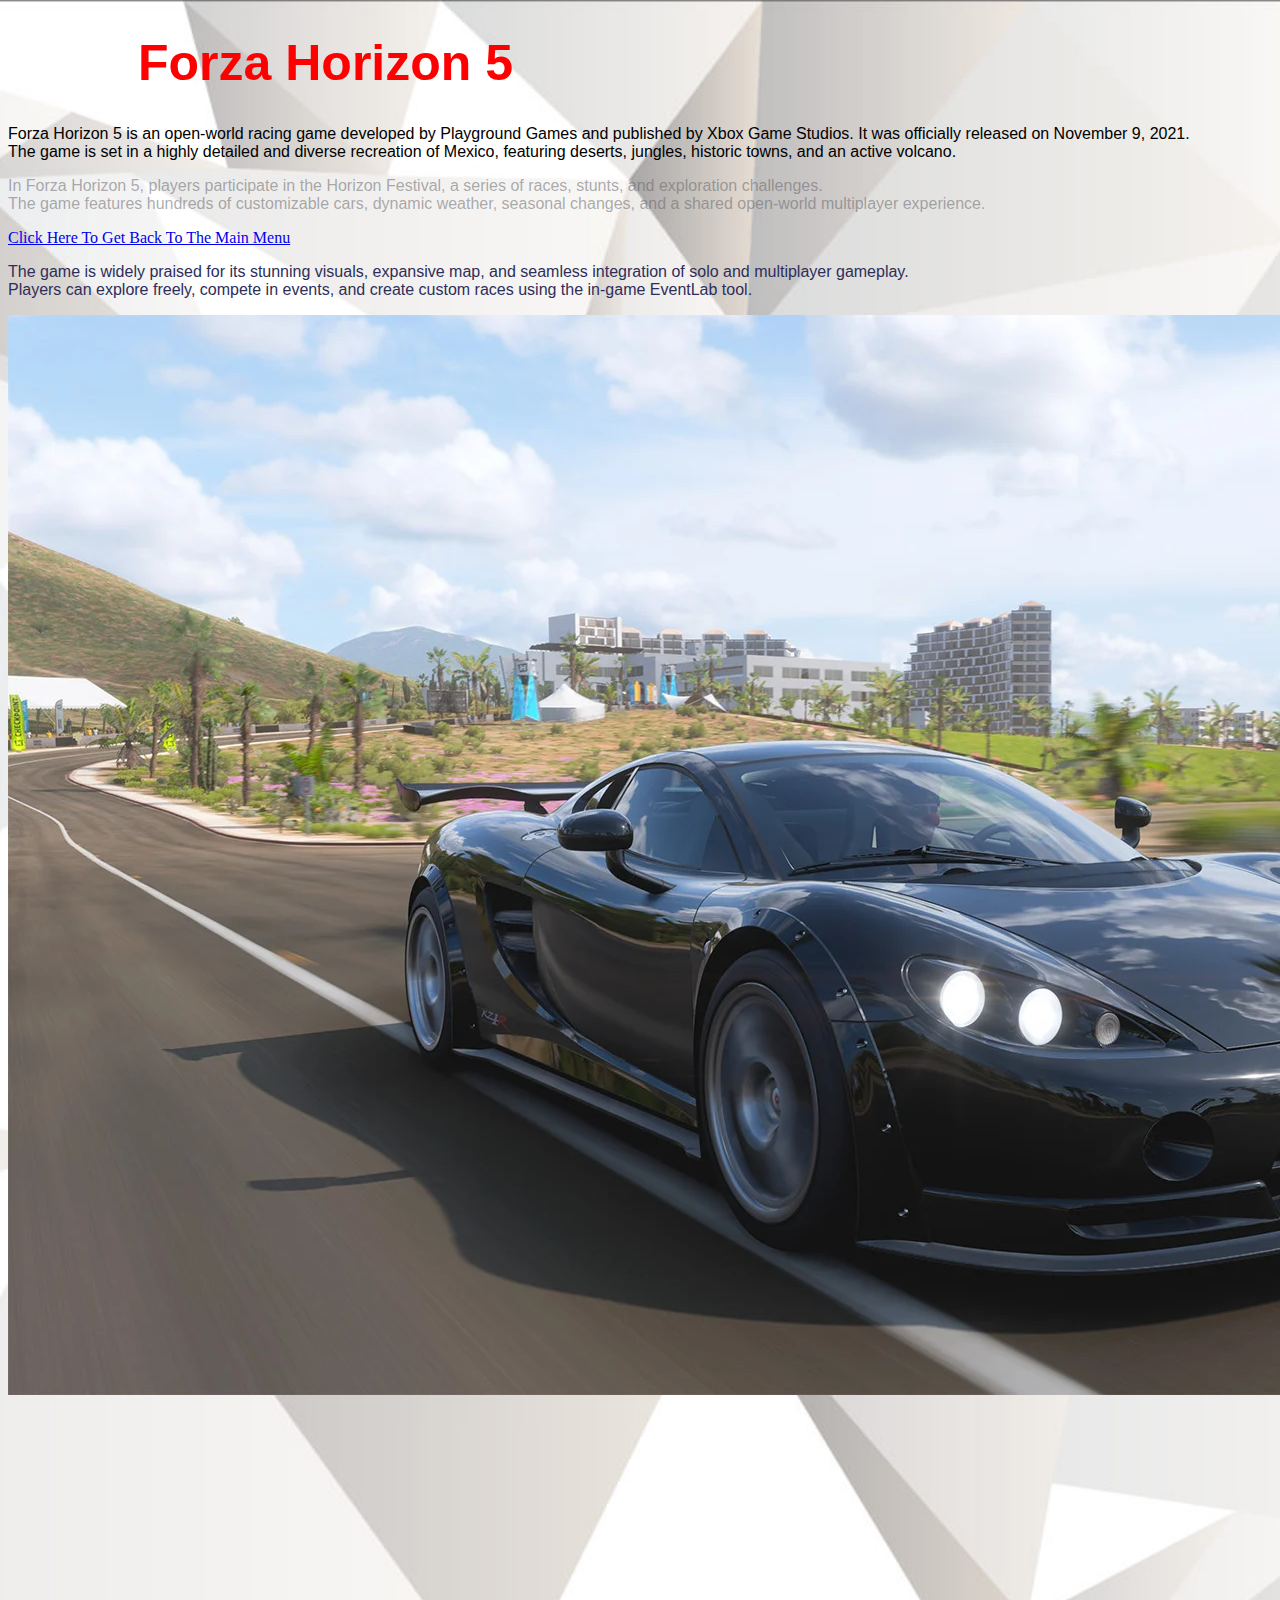
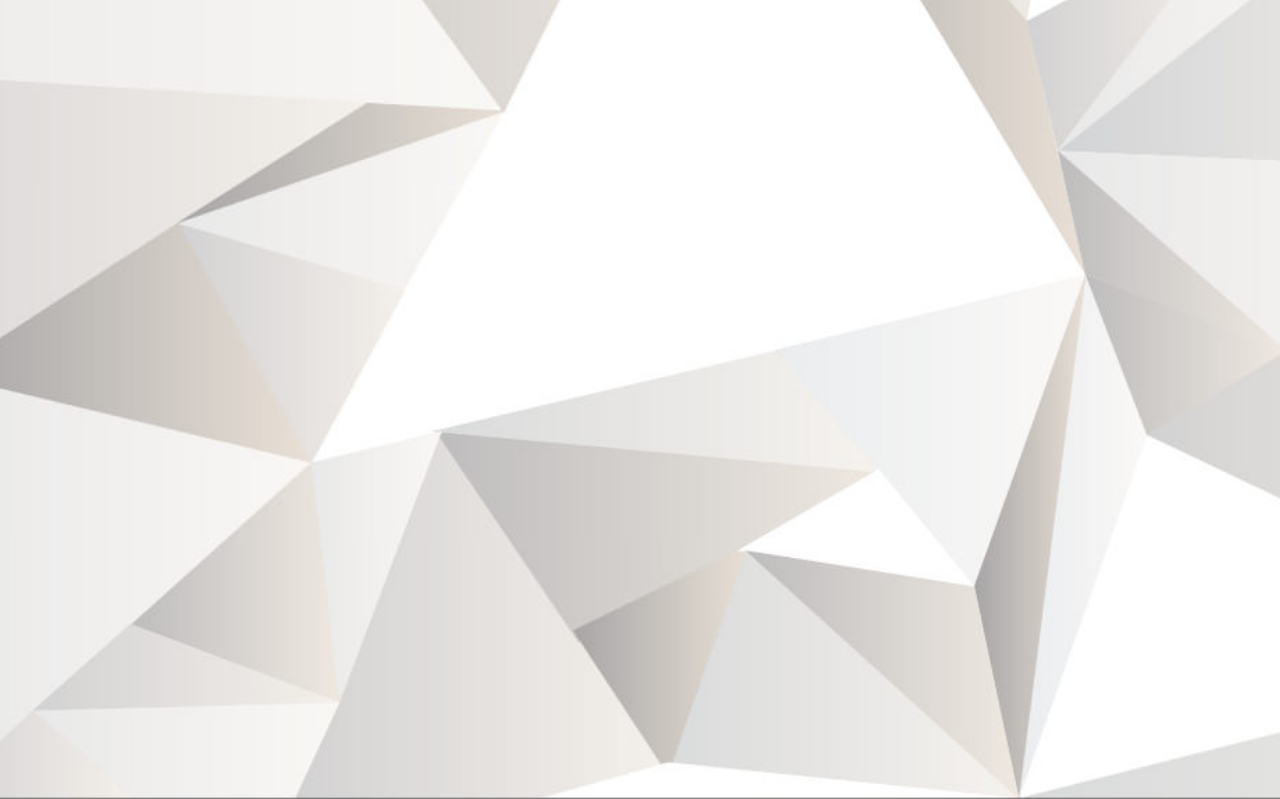
<file: forza/forza.html>
<!DOCTYPE html>
<html lang="en">
<head>
    <meta charset="UTF-8">
    <meta name="viewport" content="width=device-width, initial-scale=1.0">
    <title>forza-horizon-five</title>
    <link rel="stylesheet" href="style.css">
</head>
<body>
    <h1 class="heading"><span class="heading">Forza Horizon 5</span></h1> <!-- You can't text align span inside h1-->
    <p class="rgb1">Forza Horizon 5 is an open-world racing game developed by Playground Games and published by Xbox Game Studios. It was officially released on November 9, 2021.<br>
     The game is set in a highly detailed and diverse recreation of Mexico, featuring deserts, jungles, historic towns, and an active volcano.</p>
     
     <p class="rgb2">In Forza Horizon 5, players participate in the Horizon Festival, a series of races, stunts, and exploration challenges.<br>
     The game features hundreds of customizable cars, dynamic weather, seasonal changes, and a shared open-world multiplayer experience.</p>
     <a href="../index.html">Click Here To Get Back To The Main Menu</a>
     <p class="rgb3">The game is widely praised for its stunning visuals, expansive map, and seamless integration of solo and multiplayer gameplay.<br>
     Players can explore freely, compete in events, and create custom races using the in-game EventLab tool.</p>
    <img src="img/front.webp" alt="">
        
</body>
</html>
</file>
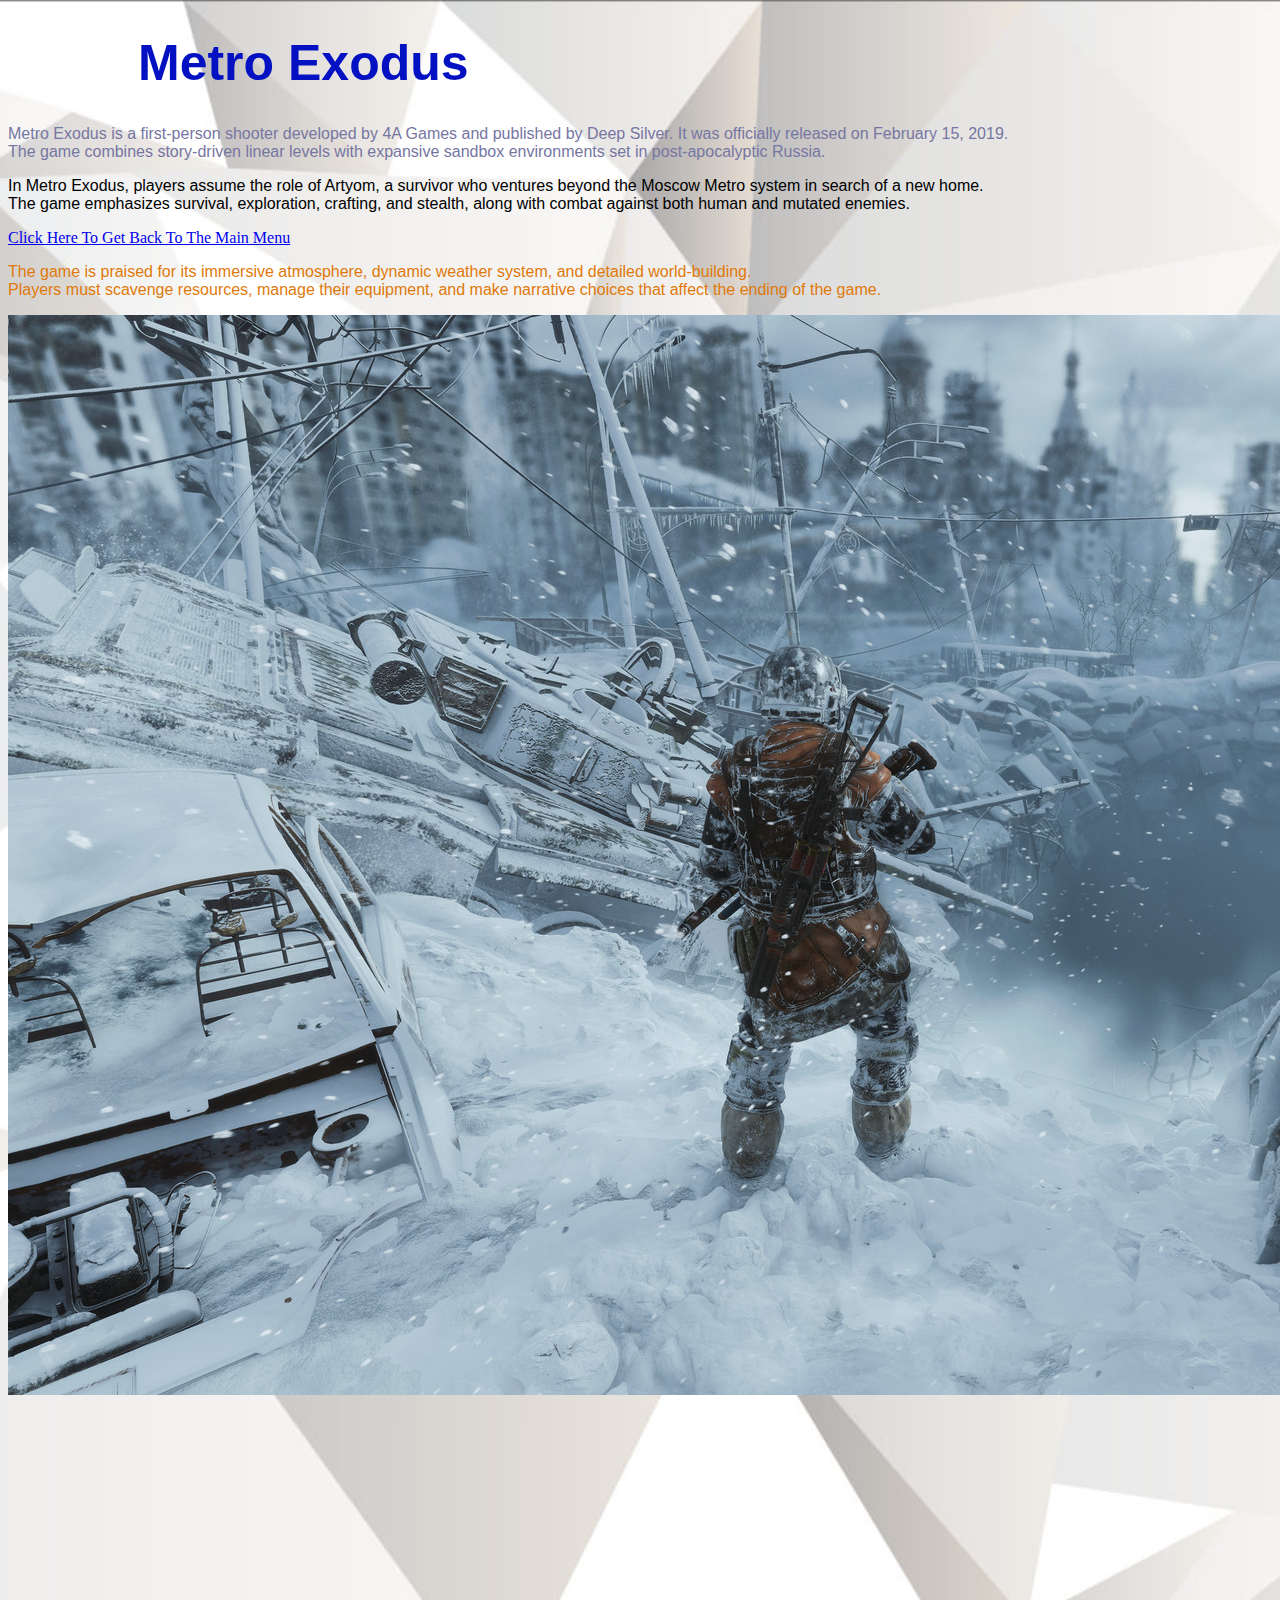
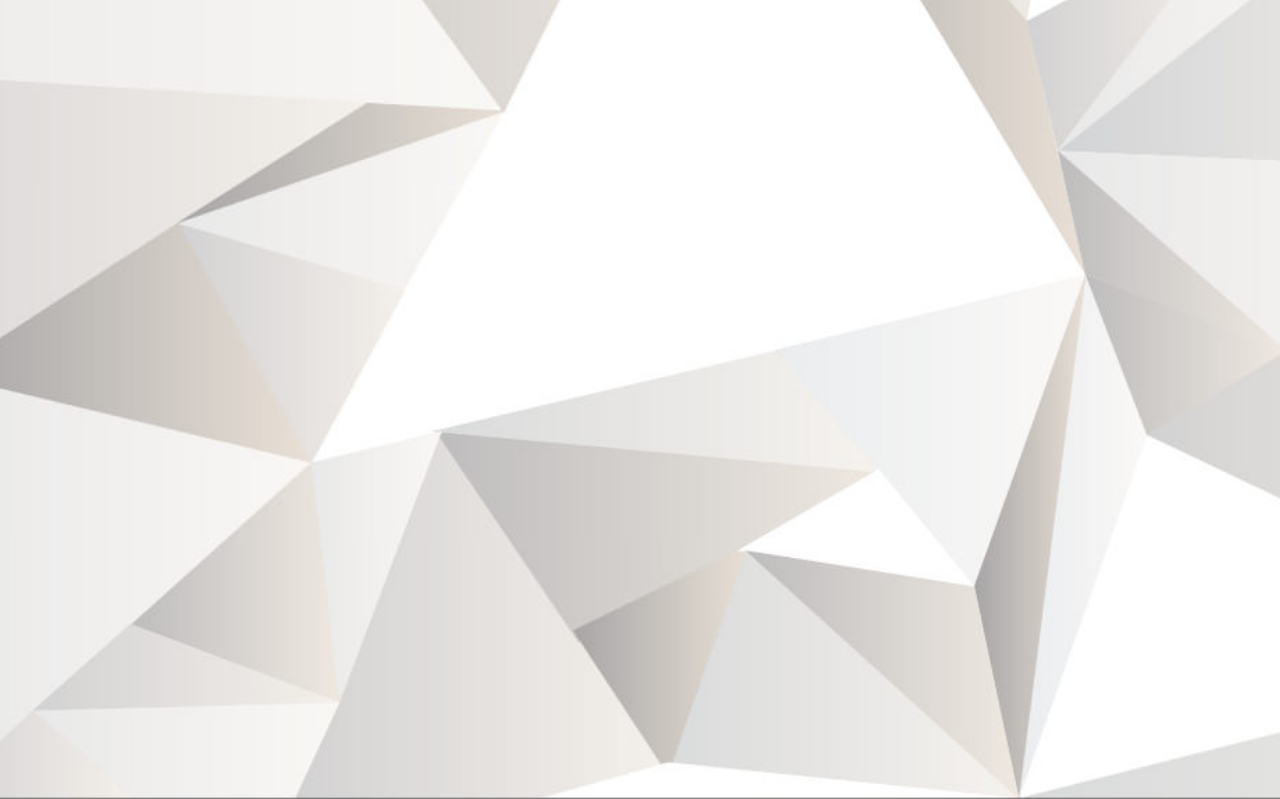
<file: metro/metro.html>
<!DOCTYPE html>
<html lang="en">
<head>
    <meta charset="UTF-8">
    <meta name="viewport" content="width=device-width, initial-scale=1.0">
    <title>metro-exodus</title>
    <link rel="stylesheet" href="style.css">
</head>
<body>
    <h1 class="heading"><span class="heading">Metro Exodus</span></h1> <!-- You can't text align span inside h1-->
    <p class="rgb1">Metro Exodus is a first-person shooter developed by 4A Games and published by Deep Silver. It was officially released on February 15, 2019.<br>
     The game combines story-driven linear levels with expansive sandbox environments set in post-apocalyptic Russia.</p>
     
     <p class="rgb2">In Metro Exodus, players assume the role of Artyom, a survivor who ventures beyond the Moscow Metro system in search of a new home.<br>
     The game emphasizes survival, exploration, crafting, and stealth, along with combat against both human and mutated enemies.</p>
     <a href="../index.html">Click Here To Get Back To The Main Menu</a>
     <p class="rgb3">The game is praised for its immersive atmosphere, dynamic weather system, and detailed world-building.<br>
     Players must scavenge resources, manage their equipment, and make narrative choices that affect the ending of the game.</p>

    <img src="img/front.jpg" alt="">
        
</body>
</html>
</file>
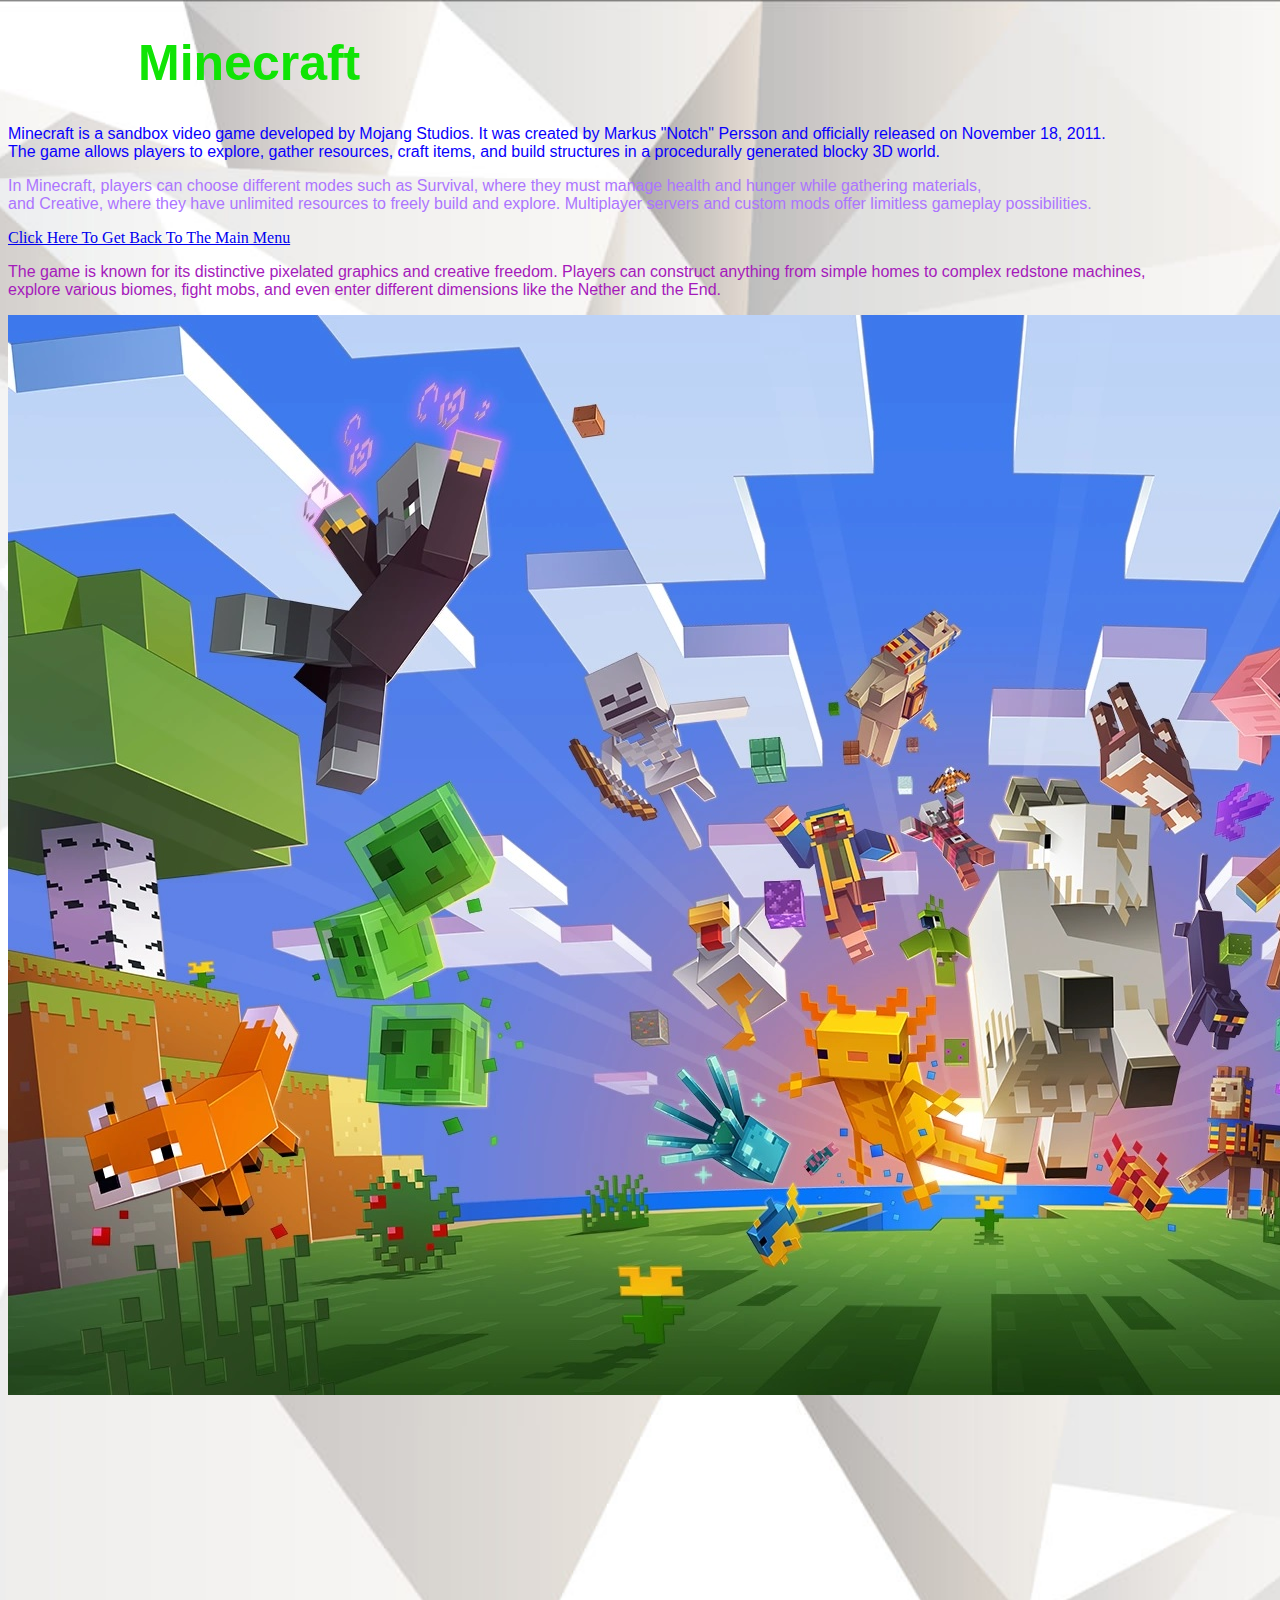
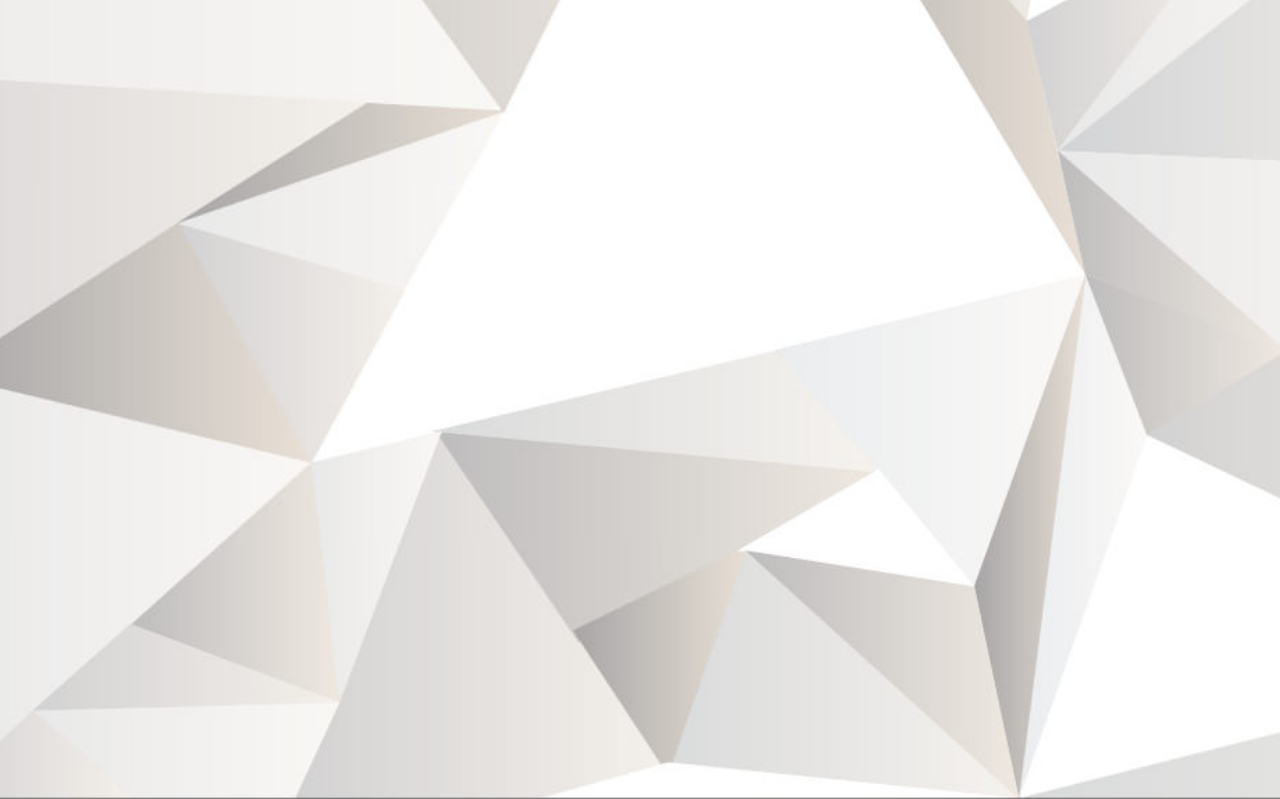
<file: minecraft/minecraft.html>
<!DOCTYPE html>
<html lang="en">
<head>
    <meta charset="UTF-8">
    <meta name="viewport" content="width=device-width, initial-scale=1.0">
    <title>minecraft</title>
    <link rel="stylesheet" href="style.css">
</head>
<body>
    <h1 class="heading"><span class="heading">Minecraft</span></h1> <!-- You can't text align span inside h1-->
    <p class="rgb1">Minecraft is a sandbox video game developed by Mojang Studios. It was created by Markus "Notch" Persson and officially released on November 18, 2011.<br>
     The game allows players to explore, gather resources, craft items, and build structures in a procedurally generated blocky 3D world.</p>
     
     <p class="rgb2">In Minecraft, players can choose different modes such as Survival, where they must manage health and hunger while gathering materials,<br>
     and Creative, where they have unlimited resources to freely build and explore. Multiplayer servers and custom mods offer limitless gameplay possibilities.</p>
     <a href="../index.html">Click Here To Get Back To The Main Menu</a>
     <p class="rgb3">The game is known for its distinctive pixelated graphics and creative freedom. Players can construct anything from simple homes to complex redstone machines,<br>
     explore various biomes, fight mobs, and even enter different dimensions like the Nether and the End.</p>
     

    <img src="img/front.jpg" alt="">
        
</body>
</html>
</file>
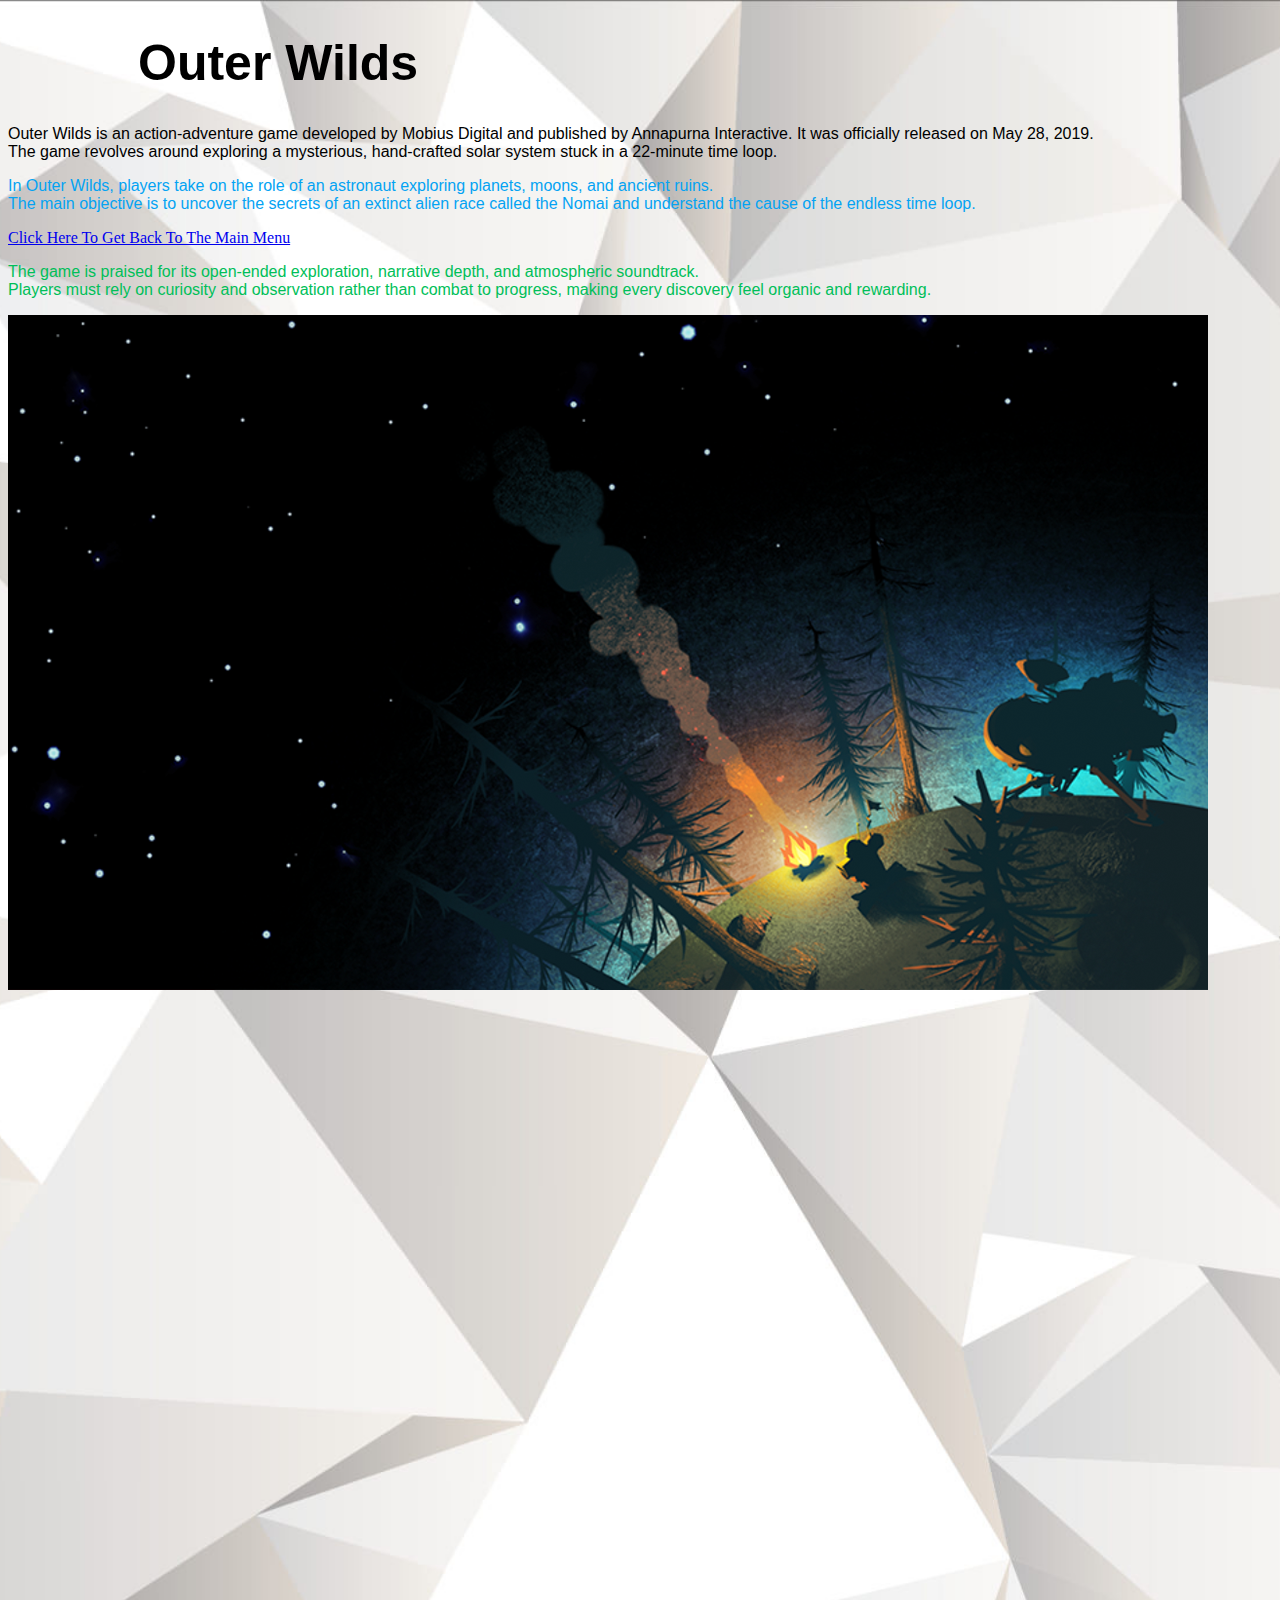
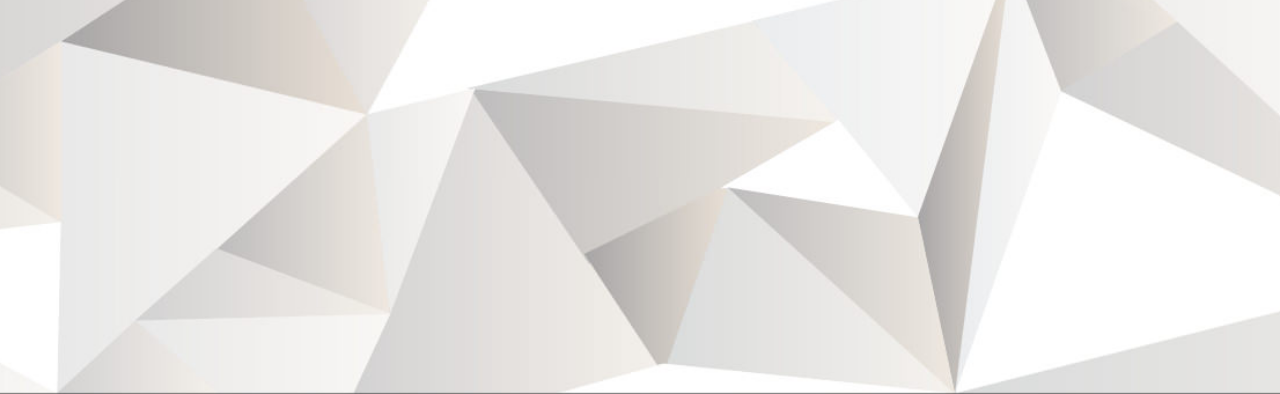
<file: outerWilds/outerwilds.html>
<!DOCTYPE html>
<html lang="en">
<head>
    <meta charset="UTF-8">
    <meta name="viewport" content="width=device-width, initial-scale=1.0">
    <title>outer-wilds</title>
    <link rel="stylesheet" href="style.css">
</head>
<body>
    <h1 class="heading"><span class="heading">Outer Wilds</span></h1> <!-- You can't text align span inside h1-->
    <p class="rgb1">Outer Wilds is an action-adventure game developed by Mobius Digital and published by Annapurna Interactive. It was officially released on May 28, 2019.<br>
     The game revolves around exploring a mysterious, hand-crafted solar system stuck in a 22-minute time loop.</p>
     
     <p class="rgb2">In Outer Wilds, players take on the role of an astronaut exploring planets, moons, and ancient ruins.<br>
     The main objective is to uncover the secrets of an extinct alien race called the Nomai and understand the cause of the endless time loop.</p>
     <a href="../index.html">Click Here To Get Back To The Main Menu</a>
     <p class="rgb3">The game is praised for its open-ended exploration, narrative depth, and atmospheric soundtrack.<br>
     Players must rely on curiosity and observation rather than combat to progress, making every discovery feel organic and rewarding.</p>
     
    <img src="img/front.png" alt="">
        
</body>
</html>
</file>
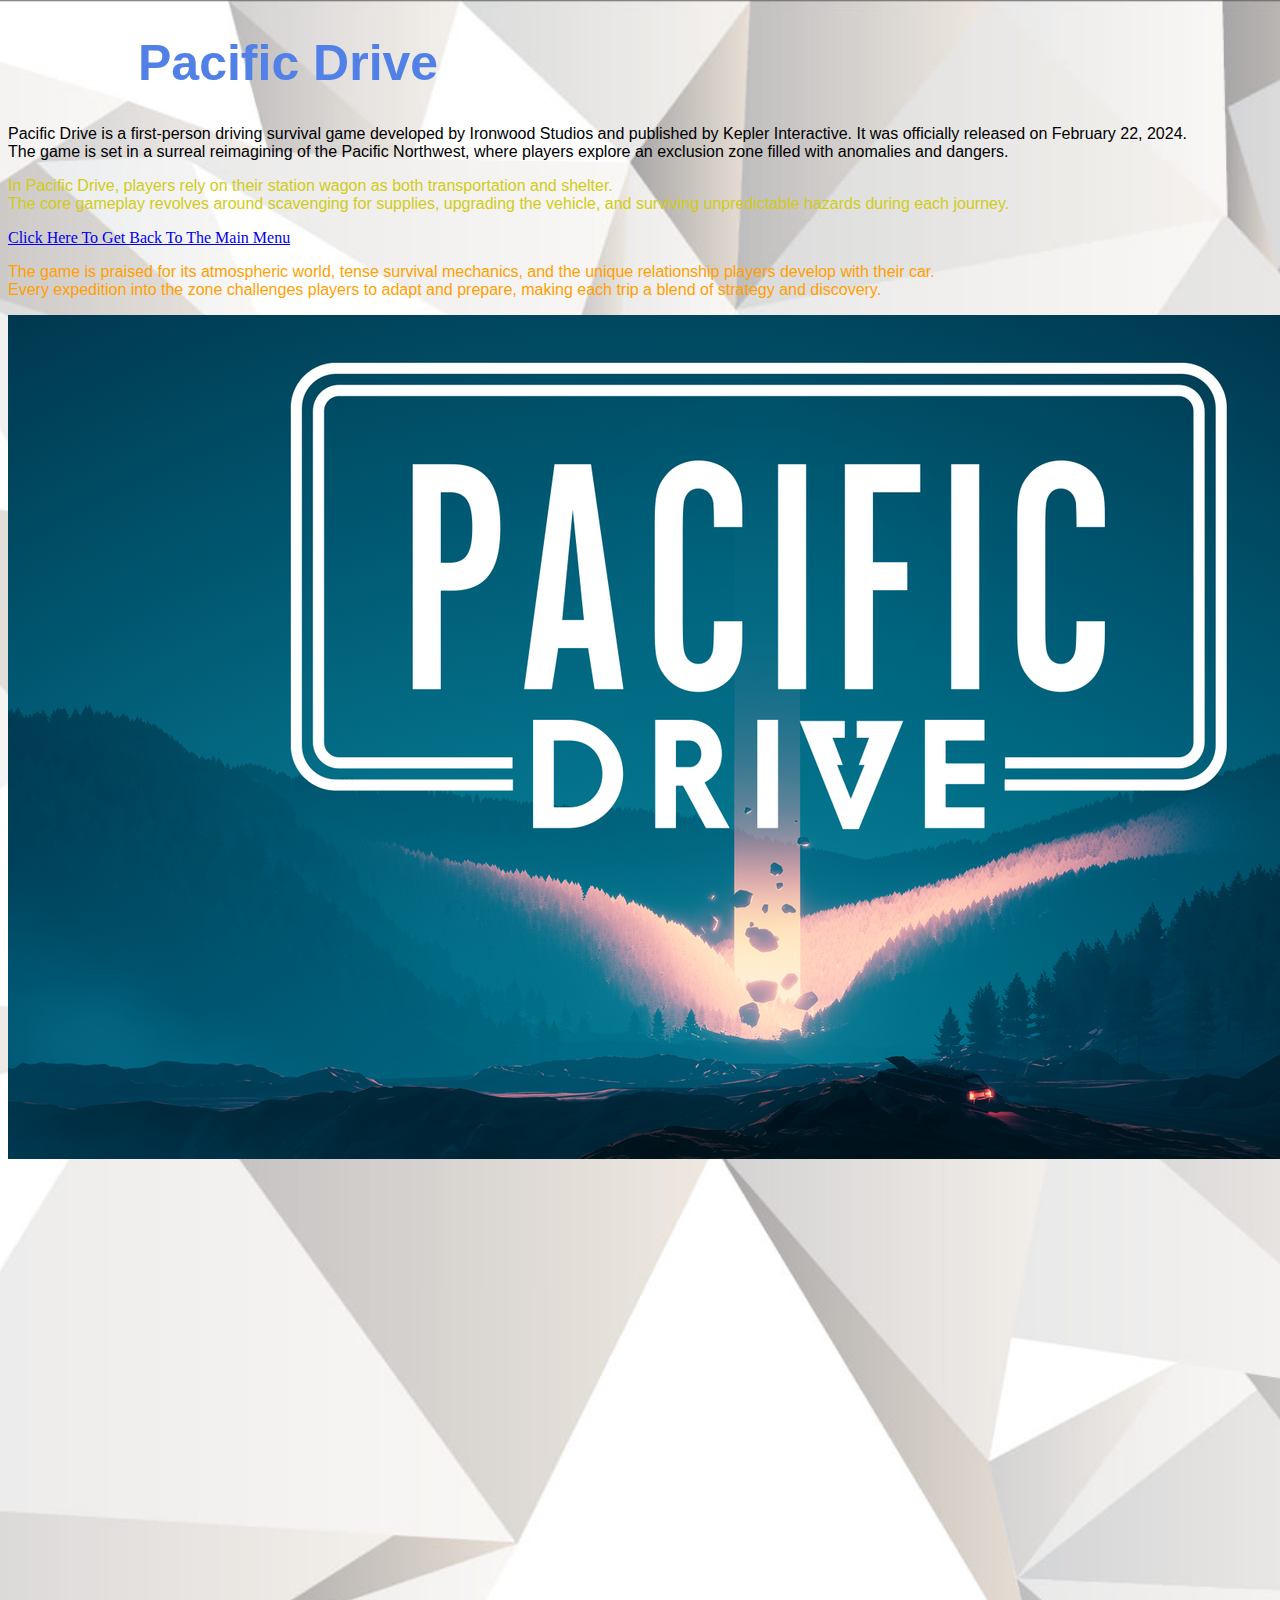
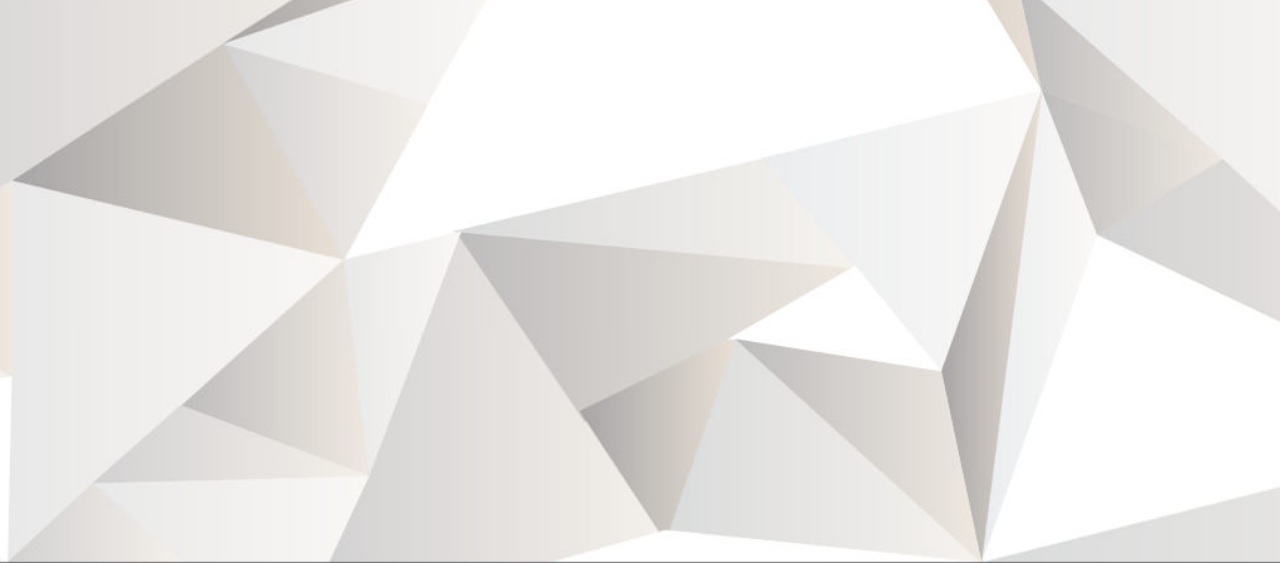
<file: pacific/pacific-drive.html>
<!DOCTYPE html>
<html lang="en">
<head>
    <meta charset="UTF-8">
    <meta name="viewport" content="width=device-width, initial-scale=1.0">
    <title>pacific-drive</title>
    <link rel="stylesheet" href="style.css">
</head>
<body>
    <h1 class="heading"><span class="heading">Pacific Drive</span></h1> <!-- You can't text align span inside h1-->
    <p class="rgb1">Pacific Drive is a first-person driving survival game developed by Ironwood Studios and published by Kepler Interactive. It was officially released on February 22, 2024.<br>
     The game is set in a surreal reimagining of the Pacific Northwest, where players explore an exclusion zone filled with anomalies and dangers.</p>
     
     <p class="rgb2">In Pacific Drive, players rely on their station wagon as both transportation and shelter.<br>
     The core gameplay revolves around scavenging for supplies, upgrading the vehicle, and surviving unpredictable hazards during each journey.</p>
     <a href="../index.html">Click Here To Get Back To The Main Menu</a>
     <p class="rgb3">The game is praised for its atmospheric world, tense survival mechanics, and the unique relationship players develop with their car.<br>
     Every expedition into the zone challenges players to adapt and prepare, making each trip a blend of strategy and discovery.</p>
    <img src="img/front.png" alt="">
        
</body>
</html>
</file>
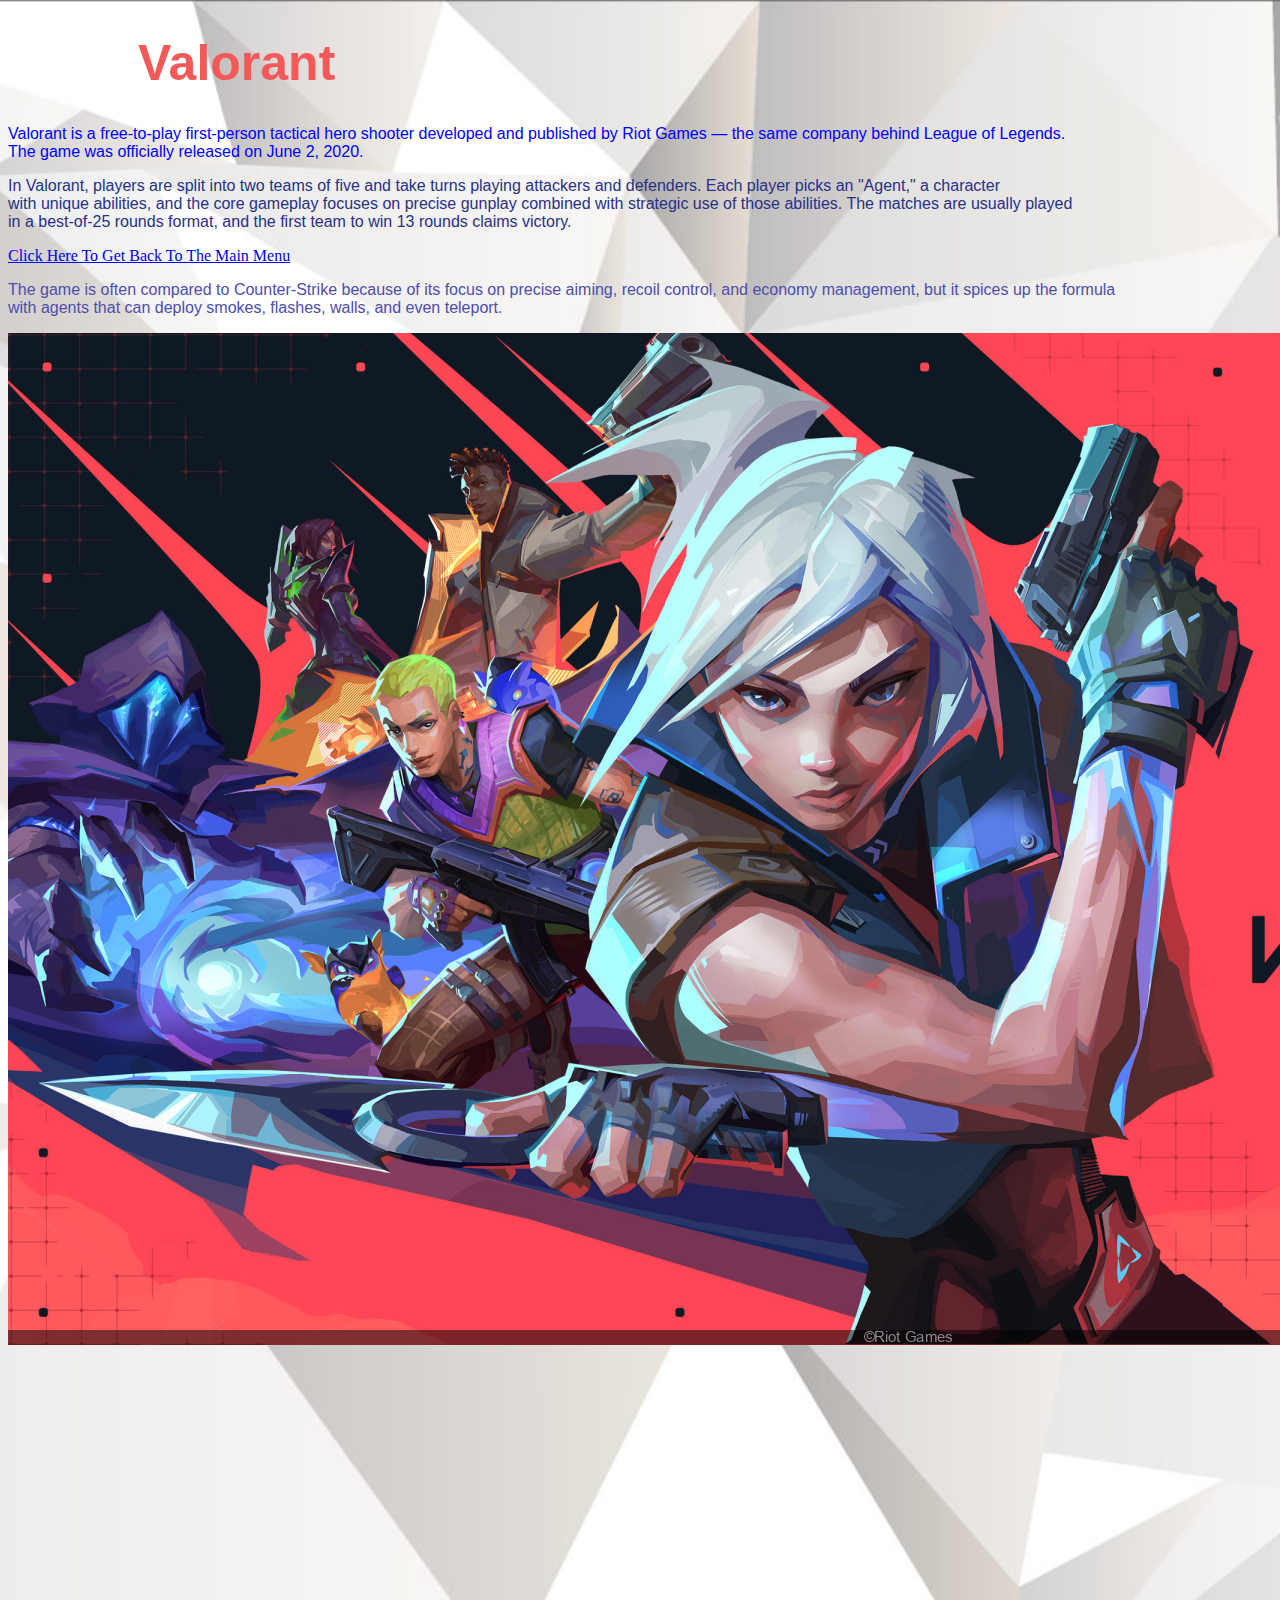
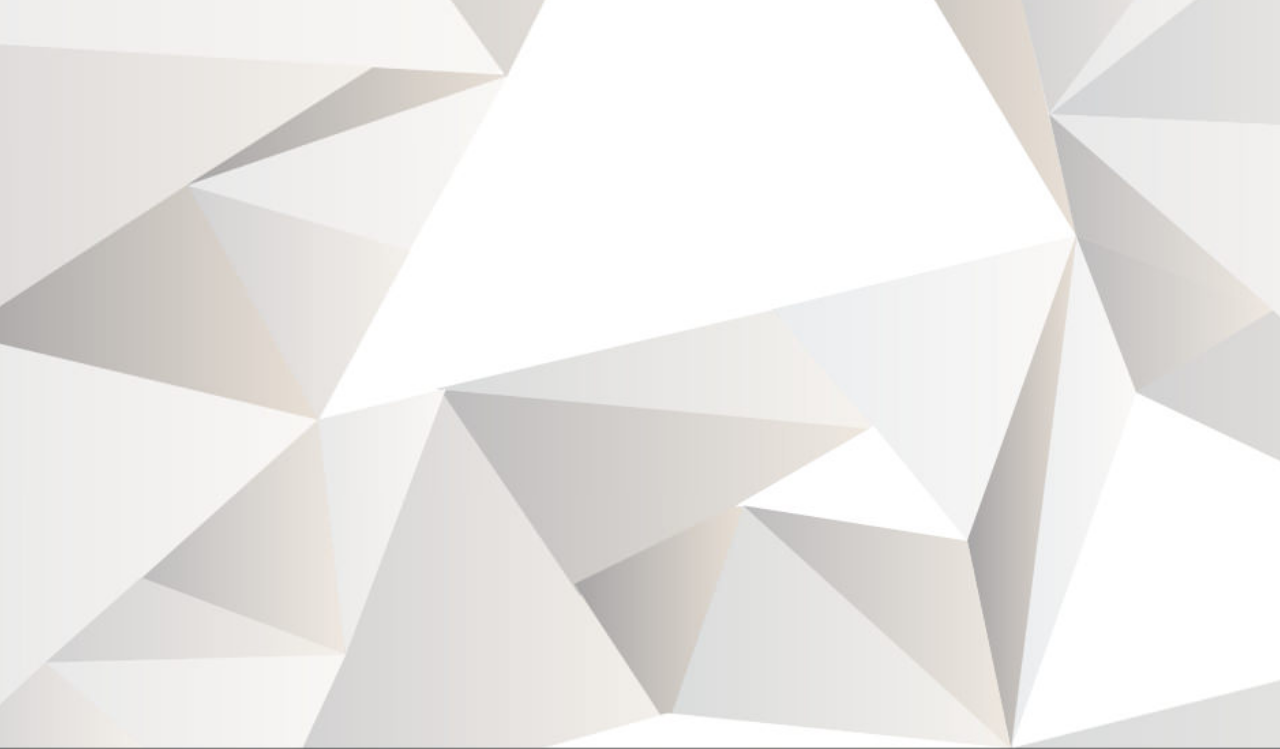
<file: valorant/valorant.html>
<!DOCTYPE html>
<html lang="en">
<head>
    <meta charset="UTF-8">
    <meta name="viewport" content="width=device-width, initial-scale=1.0">
    <title>valorant</title>
    <link rel="stylesheet" href="style.css">
</head>
<body>
    <h1 class="heading"><span class="heading">Valorant</span></h1> <!-- You can't text align span inside h1-->
    <p class="rgb1">Valorant is a free-to-play first-person tactical hero shooter developed and published by Riot Games — the same company behind League of Legends. <br>
         The game was officially released on June 2, 2020.</p>
    <p class="rgb2">In Valorant, players are split into two teams of five and take turns playing attackers and defenders. Each player picks an "Agent," a character <br>
         with unique abilities, and the core gameplay focuses on precise gunplay combined with strategic use of those abilities. The matches are usually played <br>
         in a best-of-25 rounds format, and the first team to win 13 rounds claims victory.</p>
         <a href="../index.html">Click Here To Get Back To The Main Menu</a>
    <p class="rgb3">The game is often compared to Counter-Strike because of its focus on precise aiming, recoil control, and economy management, but it spices up the formula <br>
         with agents that can deploy smokes, flashes, walls, and even teleport.</p>

    <img src="img/front.jpg" alt="">
        
</body>
</html>
</file>
<file: forza/style.css>
body {
    background-image: url("img/back.jpeg") ; /* Path to the image */
    background-size: cover;            /* Make sure the image covers the screen */
    background-position: center;              /* Center the image */
    background-repeat: no-repeat;  
    margin-bottom: 1000px;           /* Prevent the image from repeating */
  }

.heading{
    margin-left: 65px;
    font-size:50px;
    font-family: sans-serif;
    color: rgb(255, 0, 0);
}

.rgb1{
  color: rgb(0, 0, 0);
  
}
.rgb2{
  color: rgba(95, 95, 100, 0.517);
}
.rgb3{
  color: rgb(46, 46, 90);
}

p{
  font-family: Impact, Haettenschweiler, 'Arial Narrow Bold', sans-serif;
  
}
</file>
<file: metro/style.css>
body {
    background-image: url("img/back.jpeg") ; /* Path to the image */
    background-size: cover;            /* Make sure the image covers the screen */
    background-position: center;              /* Center the image */
    background-repeat: no-repeat;  
    margin-bottom: 1000px;           /* Prevent the image from repeating */
  }

.heading{
    margin-left: 65px;
    font-size:50px;
    font-family: sans-serif;
    color: rgb(4, 17, 194);
}

.rgb1{
  color: rgb(118, 118, 162);
  
}
.rgb2{
  color: rgb(0, 0, 0);
}
.rgb3{
  color: rgb(224, 121, 11);
}

p{
  font-family: Impact, Haettenschweiler, 'Arial Narrow Bold', sans-serif;
  
}
</file>
<file: minecraft/style.css>
body {
    background-image: url("img/back.jpeg") ; /* Path to the image */
    background-size: cover;            /* Make sure the image covers the screen */
    background-position: center;              /* Center the image */
    background-repeat: no-repeat;  
    margin-bottom: 1000px;           /* Prevent the image from repeating */
  }

.heading{
    margin-left: 65px;
    font-size:50px;
    font-family: sans-serif;
    color: rgb(16, 228, 5);
}

.rgb1{
  color: rgb(9, 0, 252);
  
}
.rgb2{
  color: rgb(172, 117, 255);
}
.rgb3{
  color: rgb(165, 26, 187);
}

p{
  font-family: Impact, Haettenschweiler, 'Arial Narrow Bold', sans-serif;
  
}
</file>
<file: outerWilds/style.css>
body {
    background-image: url("img/back.jpeg") ; /* Path to the image */
    background-size: cover;            /* Make sure the image covers the screen */
    background-position: center;              /* Center the image */
    background-repeat: no-repeat;  
    margin-bottom: 1000px;           /* Prevent the image from repeating */
  }

.heading{
    margin-left: 65px;
    font-size:50px;
    font-family: sans-serif;
    color: rgb(0, 0, 0);
}

.rgb1{
  color: rgb(0, 0, 0);
  
}
.rgb2{
  color: rgb(4, 163, 243);
}
.rgb3{
  color: rgb(0, 191, 89);
}

p{
  font-family: Impact, Haettenschweiler, 'Arial Narrow Bold', sans-serif;
  
}
</file>
<file: pacific/style.css>
body {
    background-image: url("img/back.jpeg") ; /* Path to the image */
    background-size: cover;            /* Make sure the image covers the screen */
    background-position: center;              /* Center the image */
    background-repeat: no-repeat;  
    margin-bottom: 1000px;           /* Prevent the image from repeating */
  }

.heading{
    margin-left: 65px;
    font-size:50px;
    font-family: sans-serif;
    color: rgb(81, 128, 230);
}

.rgb1{
  color: rgb(0, 0, 2);
  
}
.rgb2{
  color: rgb(209, 203, 25);
}
.rgb3{
  color: rgb(255, 159, 4);
}

p{
  font-family: Impact, Haettenschweiler, 'Arial Narrow Bold', sans-serif;
  
}
</file>
<file: valorant/style.css>
body {
    background-image: url("img/back.jpeg") ; /* Path to the image */
    background-size: cover;            /* Make sure the image covers the screen */
    background-position: center;              /* Center the image */
    background-repeat: no-repeat;  
    margin-bottom: 1000px;           /* Prevent the image from repeating */
  }

.heading{
    margin-left: 65px;
    font-size:50px;
    font-family: sans-serif;
    color: rgb(244, 89, 89);
}

.rgb1{
  color: blue;
  
}
.rgb2{
  color: rgb(40, 48, 136);
}
.rgb3{
  color: rgb(77, 77, 175);
}

p{
  font-family: Impact, Haettenschweiler, 'Arial Narrow Bold', sans-serif;
  
}
</file>
